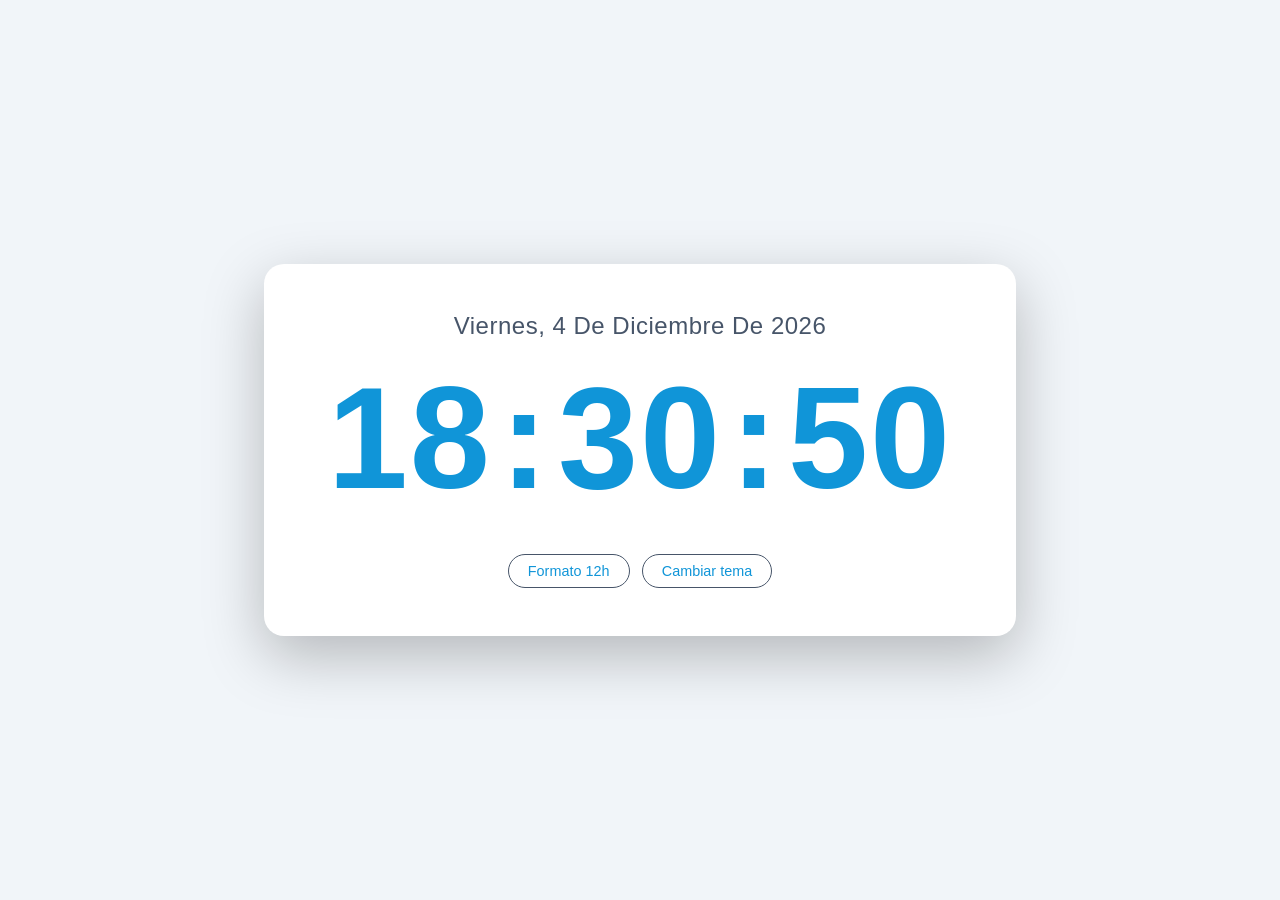
<file: reloj/index.html>
<!DOCTYPE html>
<html lang="en">
<head>
    <meta charset="UTF-8">
    <meta name="viewport" content="width=device-width, initial-scale=1.0">
    <title>Reloj digital</title>
    <link rel="stylesheet" href="css/style.css">
</head>
<body>
    <div class="card">
        <div class="date" id="date"> -- </div>
        <div class="clock" id="clock">--:--<span class="colon">:</span>--</div>
        <div class="controls">
            <button id="formatBtn">Formato 12h</button>
            <button id="themeBtn">Cambiar tema</button>
        </div>
    </div>
    <script src="js/script.js"></script>
</body>
</html>
<!-- -->
</file>
<file: reloj/css/style.css>
* {
    box-sizing: border-box;
    margin: 0;
    padding: 0;
}

:root {
   --bg: #f1f5f9;
        --panel: #fff;
        --text: #1095d8;
        --accent: #1095d8;
        --muted: #475569;
}

@media(prefers-color-scheme: light) {
    :root:not([data-theme="dark"]) {
        --bg: #f1f5f9;
        --panel: #fff;
        --text: #1095d8;
        --accent: #1095d8;
        --muted: #475569;
    }
}

:root[data-theme="dark"] {
    --bg: #0f172a;
    --panel: #1e293b;
    --text: #f8fafc;
    --accent: #1095d8;
    --muted: #1095d8;
}

body {
    min-height: 100vh;
    display: flex;
    align-items: center;
    justify-content: center;
    background: var(--bg);
    font-family: 'Segoe UI', Tahoma, Geneva, Verdana, sans-serif;
    color: var(--text);
    transition: background 0.3s ease, color 0.3s ease;
}

.card {
    background: var(--panel);
    padding: 3rem 4rem;
    border-radius: 20px;
    box-shadow: 0 20px 60px rgba(0, 0, 0, 0.25);
    text-align: center;
    max-width: 90vw;
}

.date {
    font-size: clamp(0.9rem, 3vw, 1.5rem); /* investigar esto */
    color: var(--muted);
    text-transform: capitalize;
    margin-bottom: 1rem;
    letter-spacing: 0.5px;
}

.clock {
    font-size: clamp(6.5rem, 19vw, 9rem);
    font-weight: 700;
    letter-spacing: 2px;
    font-variant-numeric: tabular-nums;
    color: var(--accent);
    display: flex;
    align-items: baseline;
    justify-content: center;
    gap: 0.5rem;
}

.clock .ampm {
    font-size: clamp(1rem, 9vw, 1.5rem);
    color: var(--muted);
    margin-left: 2.5rem;
}

.colon {
    animation: blink 1s step(1) infinite;
}

@keyframes blink {
    50% {
        opacity: 0.2;
    }
}

.controls {
    margin-top: 2rem;
    display: flex;
    gap: 0.75rem;
    justify-content: center;
    flex-wrap: wrap;
}

button {
    background: transparent;
    border: 1px solid var(--muted);
    color: var(--text);
    padding: 0.5rem 1.2rem;
    cursor: pointer;
    border-radius: 999px;
    font-size: 0.9rem;
    transition: all 0.2s ease;
}

button:hover {
    border-color: var(--accent);
    color: var(--accent);
}

button.active {
    background: var(--accent);
    color: var(--panel);
    border-color: var(--accent);
}
</file>
